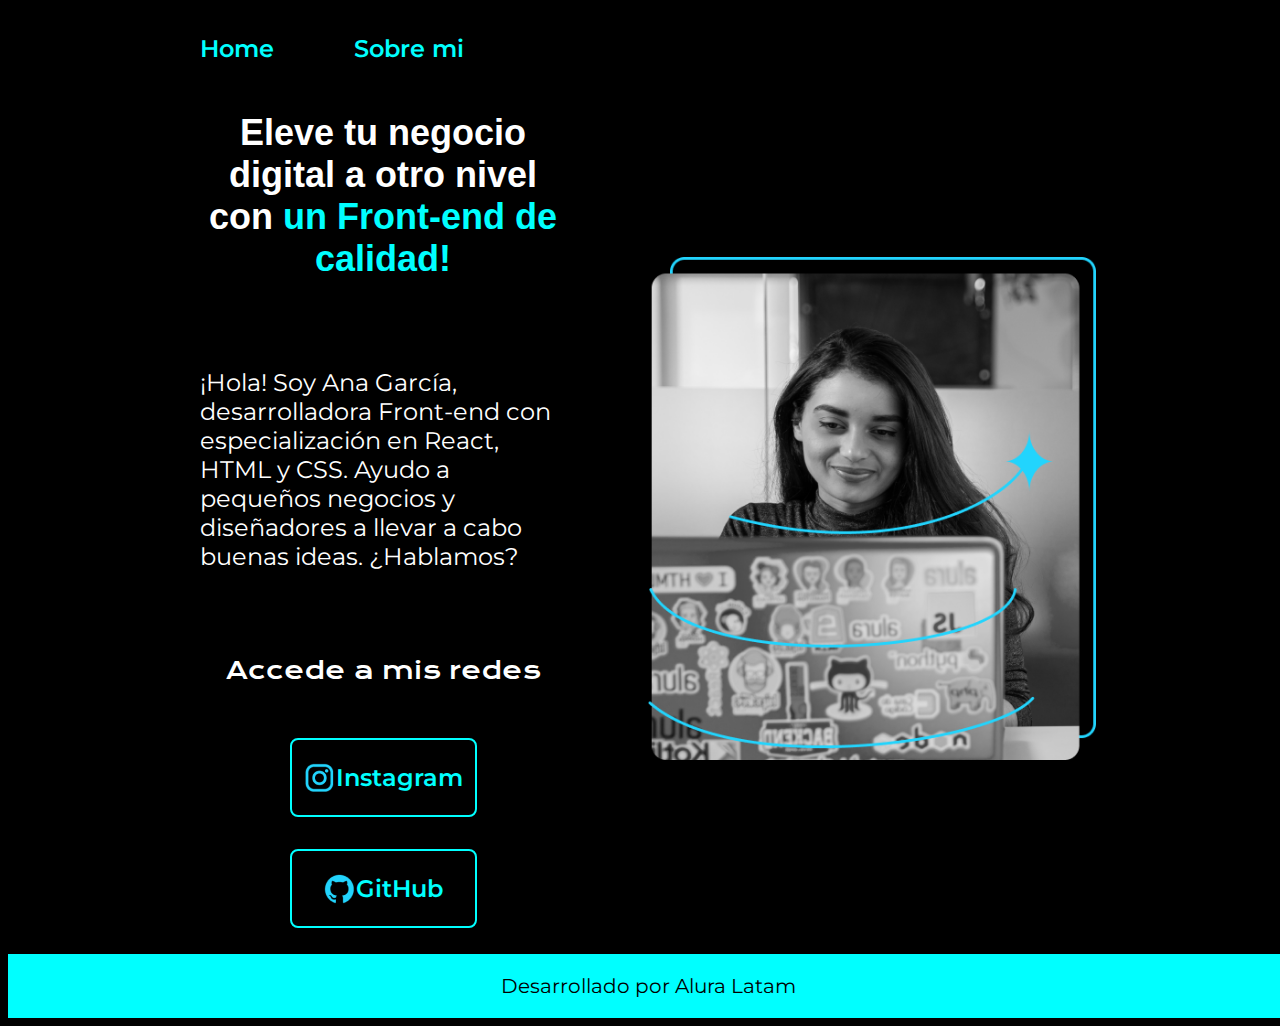
<file: INDEX.html>
<!DOCTYPE html>
<html lang="es-ar">
<head>
    <meta charset="UTF-8">
    <meta name="viewport" content="width=device-width, initial-scale=1.0">
    <title>Portafolio</title>
    <link rel ="stylesheet" href="./styles/style.css"> 
</head>
<body>
    <header class="header">
        <nav class="header__menu">
            <a class="header__menu__link" href="index.html">Home</a>
            <a class="header__menu__link" href="SobreMi.html">Sobre mi</a>
        </nav>
    </header>
    <main class="cajas">
        <section class = "cajas__contenido">
            <h1 class="cajas__contenido__titulo">
                Eleve tu negocio digital a otro nivel con <strong class="destaque">un Front-end de calidad!</strong>
            </h1>
            <p class = "cajas__contenido__texto" >
                ¡Hola! Soy Ana García, desarrolladora Front-end con especialización en React, HTML y CSS. Ayudo a pequeños negocios y diseñadores a llevar a cabo buenas ideas. ¿Hablamos?
            </p>
            
           

            <div class ="cajas__enlaces">
                <h2 class = "cajas__enlaces__titulo"> Accede a mis redes </h2>
                <a class = "cajas__enlaces_link" href="https://www.instagram.com/"> <img src="./assests/instagram.png">Instagram</a>
                <a class = "cajas__enlaces_link" href="https://github.com/"><img src="./assests/github.png">GitHub</a>
            </div> 
        </section>
        <img src="Imagem.png" alt="Imagen de una joven frente a su laptop" class="foto">
    
    
    
    </main>
    <end></end>
</body>
<footer>Desarrollado por Alura Latam</footer>
</html>
</file>
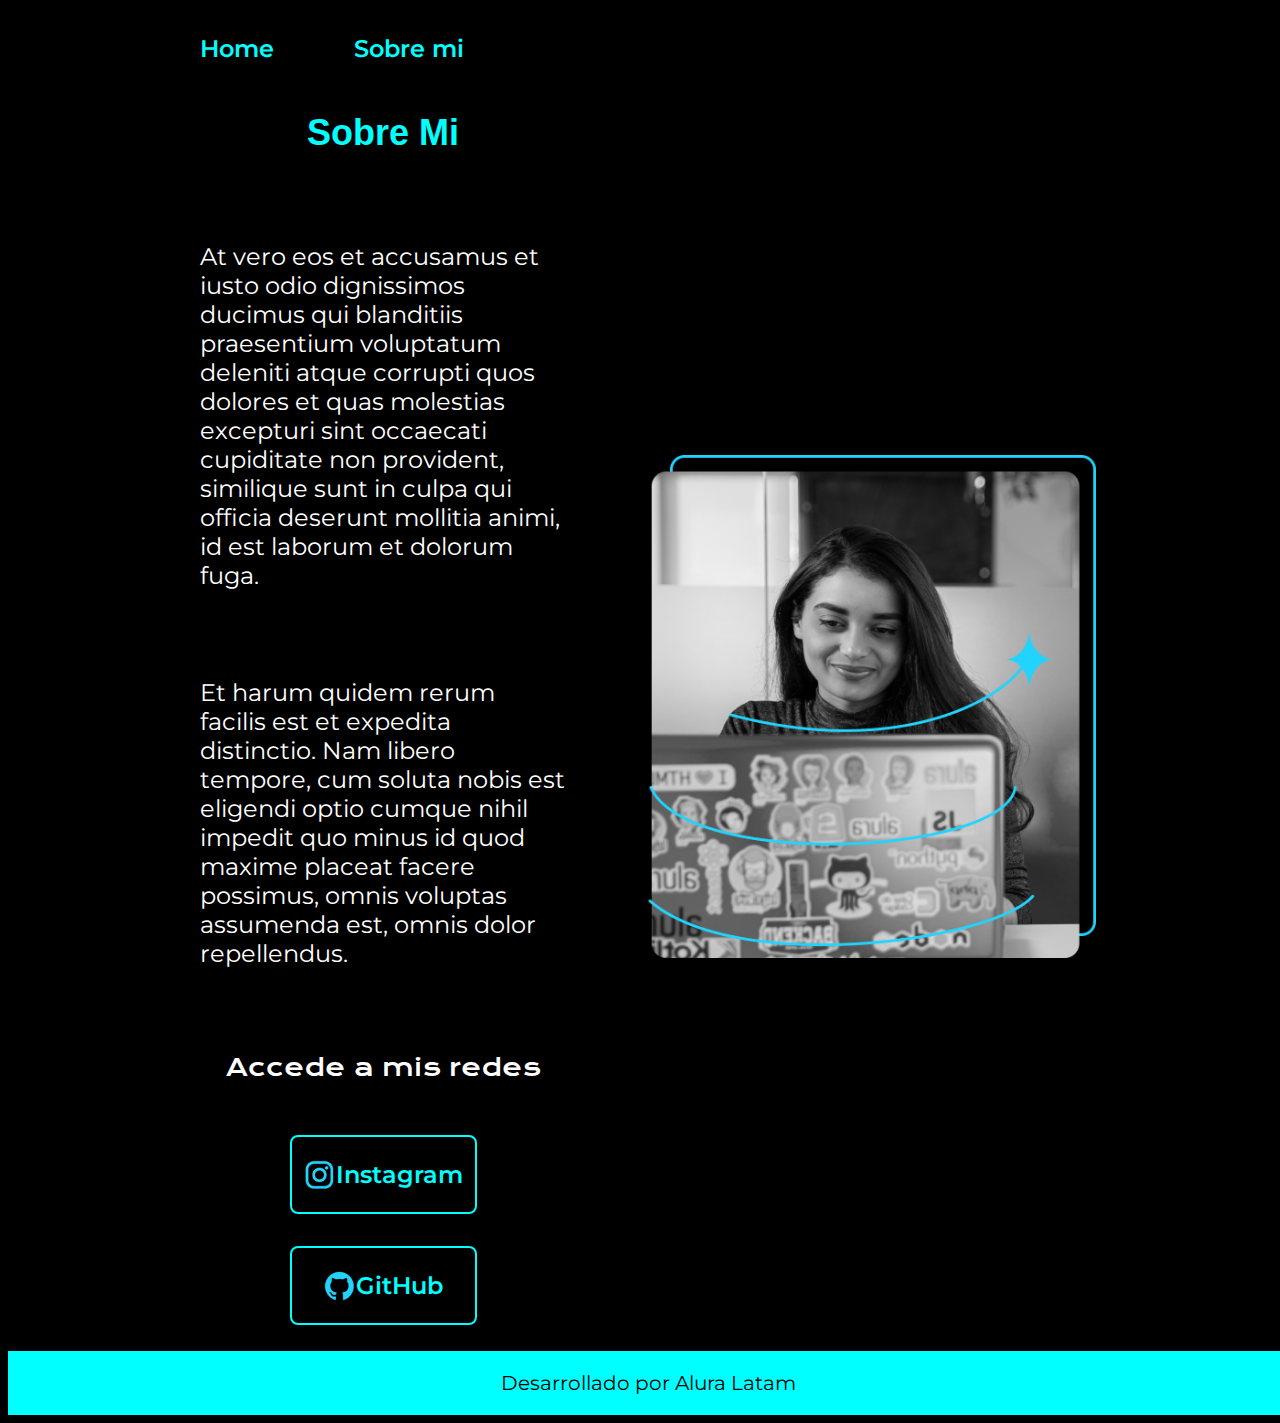
<file: SobreMi.html>
<!DOCTYPE html>
<html lang="es-ar">
<head>
    <meta charset="UTF-8">
    <meta name="viewport" content="width=device-width, initial-scale=1.0">
    <title>Portafolio</title>
    <link rel ="stylesheet" href="./styles/style.css"> 
</head>
<body>
    <header class="header">
        <nav class="header__menu">
            <a class="header__menu__link" href="index.html">Home</a>
            <a class="header__menu__link" href="SobreMi.html">Sobre mi</a>
        </nav>
    </header>
    <main class="cajas">
        <section class = "cajas__contenido">
            <h1 class="sobremi__titulo">
               Sobre Mi
            </h1>
            <p class = "cajas__contenido__texto" >
                At vero eos et accusamus et iusto odio dignissimos ducimus qui blanditiis praesentium voluptatum deleniti atque corrupti quos dolores et quas molestias excepturi sint occaecati cupiditate non provident, similique sunt in culpa qui officia deserunt mollitia animi, id est laborum et dolorum fuga. </p>

             <p class = "cajas__contenido__texto" >
                Et harum quidem rerum facilis est et expedita distinctio. Nam libero tempore, cum soluta nobis est eligendi optio cumque nihil impedit quo minus id quod maxime placeat facere possimus, omnis voluptas assumenda est, omnis dolor repellendus.
            </p>
            
           

            <div class ="cajas__enlaces">
                 <h2 class = "cajas__enlaces__titulo"> Accede a mis redes </h2>
                <a class = "cajas__enlaces_link" href="https://www.instagram.com/"> <img src="./assests/instagram.png">Instagram</a>
                <a class = "cajas__enlaces_link" href="https://github.com/"><img src="./assests/github.png">GitHub</a>
            </div> 
        </section>
        <img src="Imagem.png" alt="Imagen de una joven frente a su laptop" class="foto">
    
    
    
    </main>
    <end></end>
</body>
<footer>Desarrollado por Alura Latam</footer>
</html>
</file>
<file: styles/style.css>
@import url('https://fonts.googleapis.com/css2?family=Krona+One&display=swap');
@import url('https://fonts.googleapis.com/css2?family=Krona+One&family=Montserrat:ital,wght@0,100..900;1,100..900&display=swap');

:root{
    --main-theme-color: cyan;
    --main-background-color:black;
    --main-font-1: "Montserrat", sans-serif;
    --main-font-2: "Kroana One", sans-serif;
}



*{
    padding: 0
    margin: 0
}

body {
    width: 100vw;
    box-sizing: border-box;



    background-color: var( --main-background-color);
    color: white;
    
    h1 {
        text-align: center;
    }   

    p {
        font-size: 20px;
    }

}

.header{
    padding: 2% 0% 0% 15%
}

.header__menu{
    display: flex ;
    gap: 80px    
}

.header__menu__link{
    
    color: var(--main-theme-color);
    font-size: 1.5rem;
    font-weight: 600;
    font-family:var( --main-font-1);
    text-decoration: none;
}




.cajas{ 
    display:flex;
    align-items: center; 
    padding: 2% 15%;
    justify-content: space-between;
    gap:82px
}

.cajas__contenido{
    width: 50%;
    gap: 40px;
    display: flex;
    flex-direction: column;

}


.cajas__contenido__titulo{
    font-size: 2.25rem;
    font-family: var(--main-font-2);

}


.cajas__contenido__texto{
    font-size: 1.5rem;
    font-family: var( --main-font-1);
}

.cajas__enlaces{
    display: flex;
    justify-content: space-between;
    flex-direction: column;
    align-items: center;
    gap : 32px
}

.cajas__enlaces__titulo{    
    font-size: 24x;
    font-weight: 400;
    font-family: 'Krona One', sans-serif;
}

.cajas__enlaces_link{
    width : 50% ;
    background-color:var( --main-background-color);
    border-color:var(--main-theme-color);
    border-width: 2px;
    border-style: solid;
    text-align: center;
    padding: 21.5px 0;
    border-radius: 8px;
    font-size: 1.5rem;
    font-family: var( --main-font-1);
    font-weight: 600;
    text-decoration: none;
    color: var(--main-theme-color);
    display: flex;
    align-items: center;
    justify-content: center;

}

.cajas__enlaces_link:hover{
    background-color: steelblue;

}

footer{
    background-color: var(--main-theme-color);
    color:var( --main-background-color);
    padding: 20px;
    align-items: center;
    text-align: center;

    font-size: 20px;
    font-family: var( --main-font-1);
    font-weight: 400;

}
strong.destaque{ color : var(--main-theme-color) }

.sobremi__titulo{
    color: var(--main-theme-color);
    font-size: 2.25rem;
    font-family: var(--main-font-2);}



.foto{width:50%}


@media (max-width: 1200px){
    
    .header{
        padding: 10% 10% 10% 10%
    }
    
    .header__menu{
       justify-content: center;
    }
    .cajas{
        flex-direction: column-reverse;
        padding : 5%

    }

    .cajas__contenido{
        width: auto
    }
}
</file>
